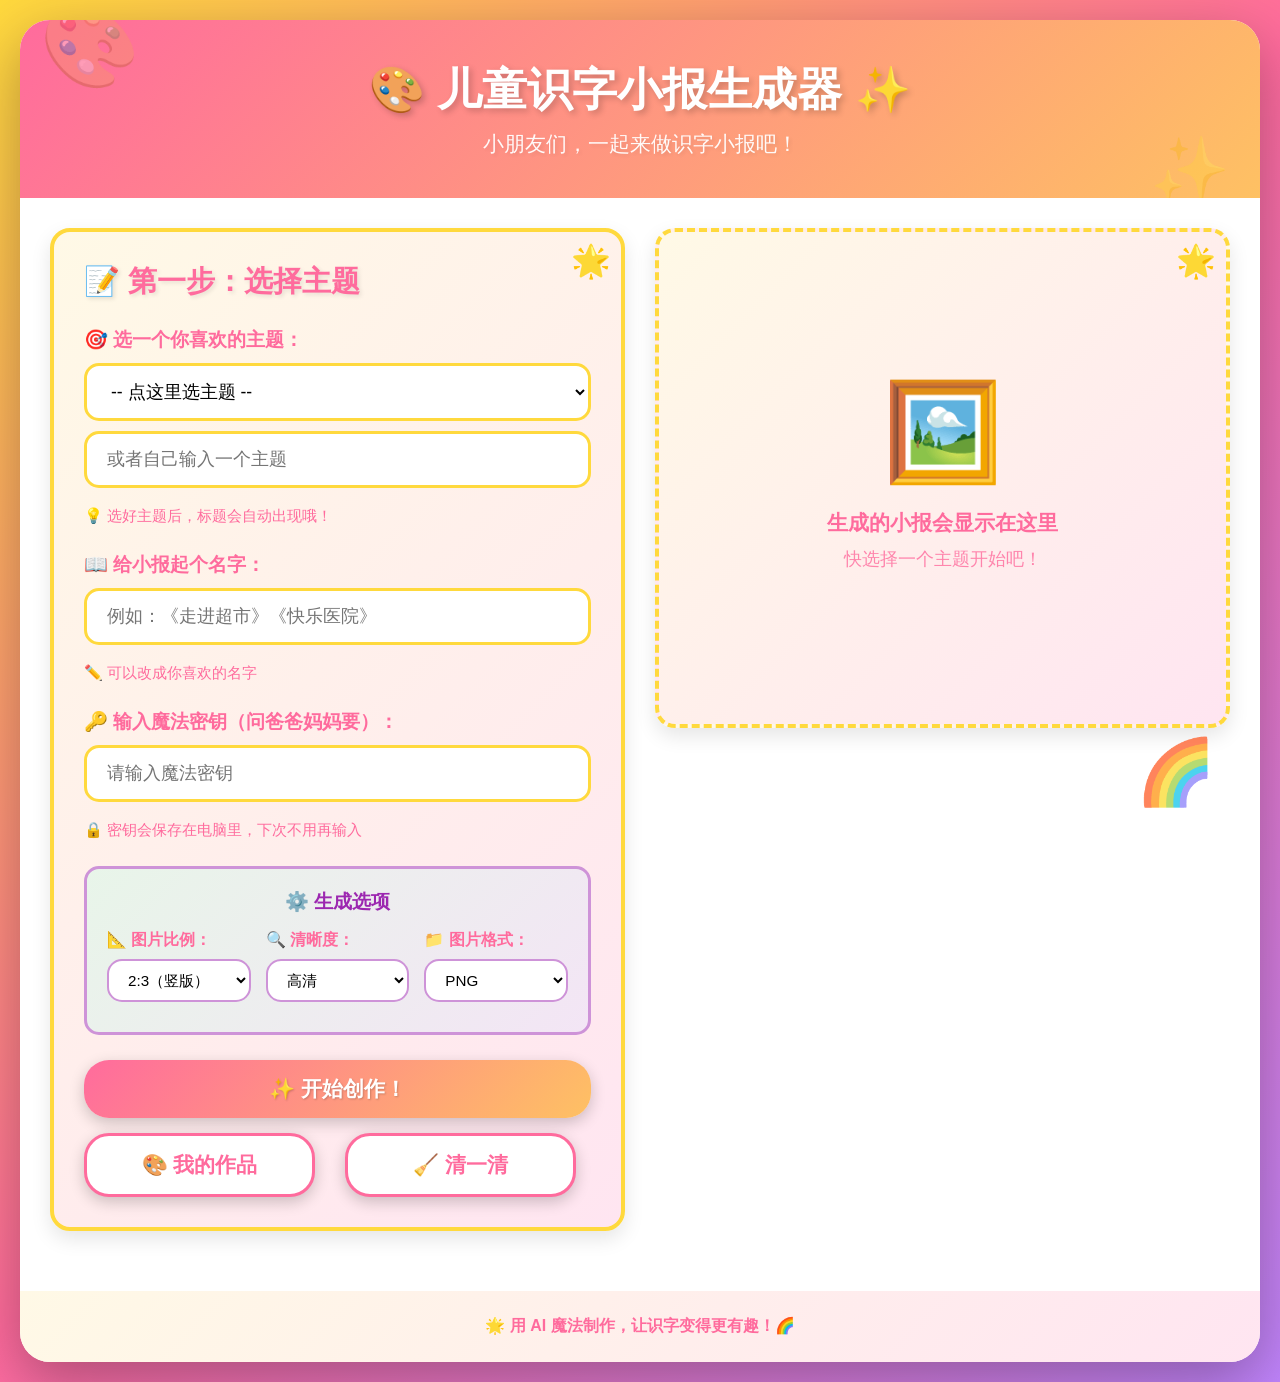
<file: index.html>
<!DOCTYPE html>
<html lang="zh-CN">
<head>
    <meta charset="UTF-8">
    <meta name="viewport" content="width=device-width, initial-scale=1.0">
    <title>儿童识字小报生成器</title>
    <link rel="stylesheet" href="css/style.css">
</head>
<body>
    <div class="container">
        <header>
            <h1>🎨 儿童识字小报生成器 ✨</h1>
            <p class="subtitle">小朋友们，一起来做识字小报吧！</p>
        </header>

        <main>
            <div class="main-content">
                <!-- 左侧：输入和控制区 -->
                <div class="left-panel">
                    <!-- 输入表单 -->
                    <section class="input-section">
                        <h2>📝 第一步：选择主题</h2>
                        <div class="form-group">
                            <label for="themeSelect">🎯 选一个你喜欢的主题：</label>
                            <select id="themeSelect">
                                <option value="">-- 点这里选主题 --</option>
                            </select>
                            <input type="text" id="theme" placeholder="或者自己输入一个主题" required>
                            <small>💡 选好主题后，标题会自动出现哦！</small>
                        </div>
                        <div class="form-group">
                            <label for="title">📖 给小报起个名字：</label>
                            <input type="text" id="title" placeholder="例如：《走进超市》《快乐医院》" required>
                            <small>✏️ 可以改成你喜欢的名字</small>
                        </div>
                        <div class="form-group">
                            <label for="apiKey">🔑 输入魔法密钥（问爸爸妈妈要）：</label>
                            <input type="password" id="apiKey" placeholder="请输入魔法密钥" required>
                            <small>🔒 密钥会保存在电脑里，下次不用再输入</small>
                        </div>

                        <!-- 生成选项 -->
                        <div class="options-section">
                            <h3>⚙️ 生成选项</h3>
                            <div class="options-grid">
                                <div class="form-group">
                                    <label for="aspectRatio">📐 图片比例：</label>
                                    <select id="aspectRatio">
                                        <option value="2:3" selected>2:3（竖版）</option>
                                        <option value="3:4">3:4</option>
                                        <option value="1:1">1:1（方形）</option>
                                        <option value="4:3">4:3（横版）</option>
                                        <option value="16:9">16:9（宽屏）</option>
                                    </select>
                                </div>
                                <div class="form-group">
                                    <label for="resolution">🔍 清晰度：</label>
                                    <select id="resolution">
                                        <option value="1K">普通（快）</option>
                                        <option value="2K" selected>高清</option>
                                        <option value="4K">超清（慢）</option>
                                    </select>
                                </div>
                                <div class="form-group">
                                    <label for="outputFormat">📁 图片格式：</label>
                                    <select id="outputFormat">
                                        <option value="png" selected>PNG</option>
                                        <option value="jpg">JPG</option>
                                    </select>
                                </div>
                            </div>
                        </div>

                        <button id="generateBtn" class="btn-primary btn-full">✨ 开始创作！</button>
                        <div class="button-group">
                            <button id="myWorksBtn" class="btn-secondary">🎨 我的作品</button>
                            <button id="clearCacheBtn" class="btn-secondary">🧹 清一清</button>
                        </div>
                    </section>

                    <!-- 状态显示 -->
                    <section class="status-section" id="statusSection" style="display: none;">
                        <h2>⏳ 正在努力制作中...</h2>
                        <div class="status-content">
                            <div class="spinner" id="spinner"></div>
                            <p id="statusText">准备中...</p>
                        </div>
                    </section>

                    <!-- 提示词预览 -->
                    <section class="prompt-section" id="promptSection" style="display: none;">
                        <h2>📄 看看我们给 AI 的指令</h2>
                        <div class="prompt-preview">
                            <pre id="promptPreview"></pre>
                        </div>
                        <button id="copyPromptBtn" class="btn-secondary">📋 复制指令</button>
                    </section>
                </div>

                <!-- 右侧：图片预览区 -->
                <div class="right-panel">
                    <!-- 图片展示 -->
                    <section class="image-section" id="imageSection" style="display: none;">
                        <h2>🎉 你的识字小报做好啦！</h2>
                        <div class="image-container">
                            <img id="resultImage" alt="生成的识字小报">
                        </div>
                        <div class="image-actions">
                            <button id="downloadBtn" class="btn-primary">💾 保存图片</button>
                            <button id="newTaskBtn" class="btn-secondary">🔄 再来一张</button>
                        </div>
                    </section>

                    <!-- 占位提示 -->
                    <section class="placeholder-section" id="placeholderSection">
                        <div class="placeholder-content">
                            <div class="placeholder-icon">🖼️</div>
                            <p>生成的小报会显示在这里</p>
                            <p class="placeholder-hint">快选择一个主题开始吧！</p>
                        </div>
                    </section>
                </div>
            </div>
        </main>

        <footer>
            <p>🌟 用 AI 魔法制作，让识字变得更有趣！🌈</p>
        </footer>
    </div>

    <script src="js/vocabulary.js"></script>
    <script src="js/prompt-generator.js"></script>
    <script src="js/api.js"></script>
    <script src="js/storage.js"></script>
    <script src="js/app.js"></script>
</body>
</html>
</file>
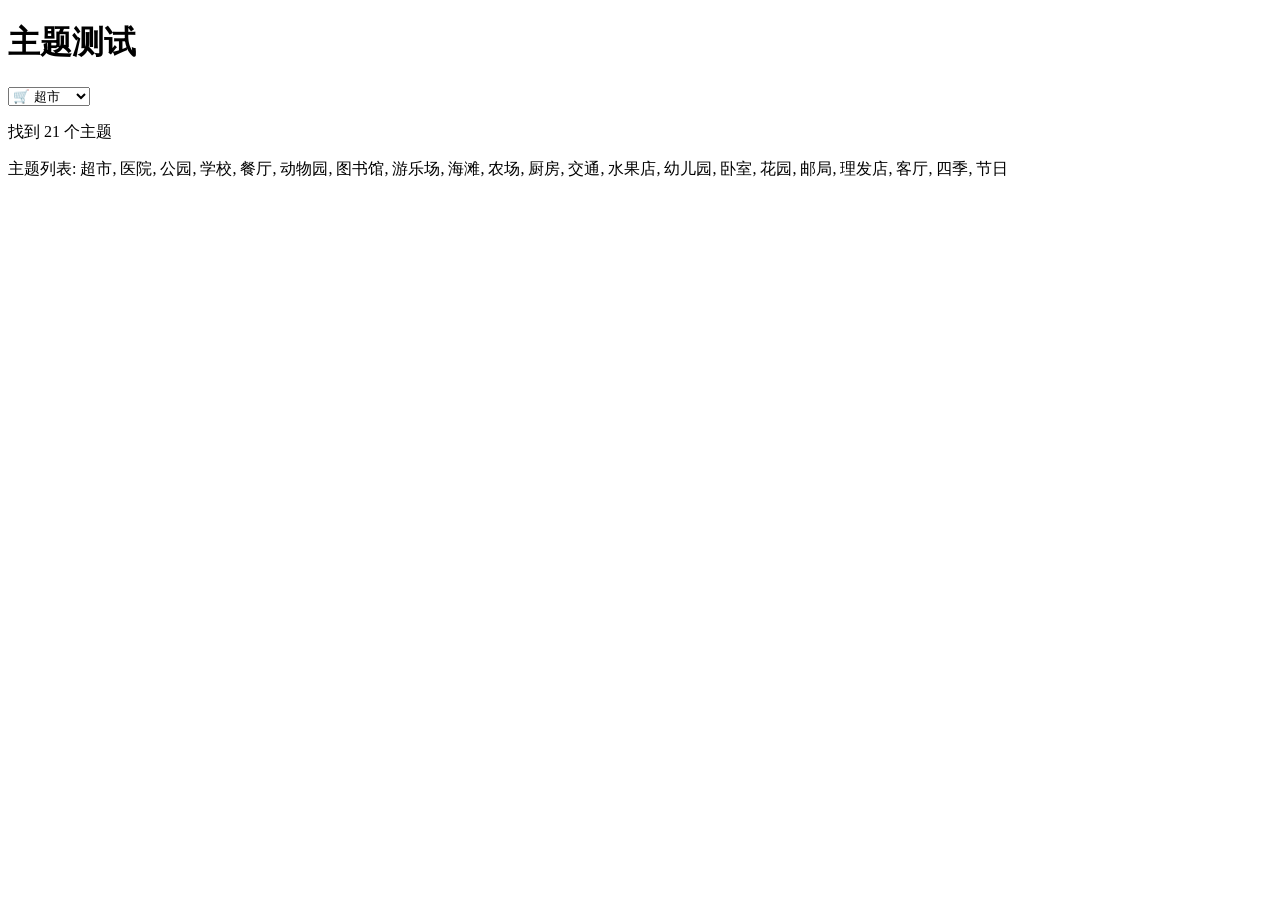
<file: test.html>
<!DOCTYPE html>
<html>
<head>
    <meta charset="UTF-8">
    <title>测试</title>
</head>
<body>
    <h1>主题测试</h1>
    <select id="test"></select>
    <div id="output"></div>

    <script src="js/vocabulary.js"></script>
    <script>
        console.log('vocabularyDatabase:', vocabularyDatabase);
        console.log('可用主题:', getAvailableThemes());

        const select = document.getElementById('test');
        const themes = getAvailableThemes();

        themes.forEach(theme => {
            const vocabulary = vocabularyDatabase[theme];
            const option = document.createElement('option');
            option.value = theme;
            option.textContent = `${vocabulary.icon} ${theme}`;
            select.appendChild(option);
        });

        document.getElementById('output').innerHTML = `
            <p>找到 ${themes.length} 个主题</p>
            <p>主题列表: ${themes.join(', ')}</p>
        `;
    </script>
</body>
</html>
</file>
<file: css/style.css>
* {
    margin: 0;
    padding: 0;
    box-sizing: border-box;
}

body {
    font-family: 'Comic Sans MS', 'Microsoft YaHei', '微软雅黑', sans-serif;
    background: linear-gradient(135deg, #FFD93D 0%, #FF6B9D 50%, #C084FC 100%);
    min-height: 100vh;
    padding: 20px;
    position: relative;
    overflow-x: hidden;
}

/* 可爱的背景装饰 */
body::before {
    content: '⭐';
    position: fixed;
    font-size: 3em;
    top: 10%;
    left: 5%;
    animation: twinkle 2s infinite;
    opacity: 0.6;
    pointer-events: none;
}

body::after {
    content: '🌈';
    position: fixed;
    font-size: 4em;
    bottom: 10%;
    right: 5%;
    animation: float 3s ease-in-out infinite;
    opacity: 0.7;
    pointer-events: none;
}

@keyframes twinkle {
    0%, 100% { transform: scale(1); opacity: 0.6; }
    50% { transform: scale(1.2); opacity: 1; }
}

@keyframes float {
    0%, 100% { transform: translateY(0px); }
    50% { transform: translateY(-20px); }
}

.container {
    max-width: 1600px;
    margin: 0 auto;
    background: white;
    border-radius: 30px;
    box-shadow: 0 20px 60px rgba(0, 0, 0, 0.3);
    overflow: hidden;
    position: relative;
}

header {
    background: linear-gradient(135deg, #FF6B9D 0%, #FEC163 100%);
    color: white;
    padding: 40px 30px;
    text-align: center;
    position: relative;
    overflow: hidden;
}

header::before {
    content: '🎨';
    position: absolute;
    font-size: 5em;
    top: -20px;
    left: 20px;
    opacity: 0.3;
    animation: rotate 10s linear infinite;
    pointer-events: none;
}

header::after {
    content: '✨';
    position: absolute;
    font-size: 4em;
    bottom: -10px;
    right: 30px;
    opacity: 0.3;
    animation: bounce 2s ease-in-out infinite;
    pointer-events: none;
}

@keyframes rotate {
    from { transform: rotate(0deg); }
    to { transform: rotate(360deg); }
}

@keyframes bounce {
    0%, 100% { transform: translateY(0); }
    50% { transform: translateY(-15px); }
}

header h1 {
    font-size: 2.8em;
    margin-bottom: 10px;
    text-shadow: 3px 3px 6px rgba(0, 0, 0, 0.2);
    font-weight: bold;
}

.subtitle {
    font-size: 1.3em;
    opacity: 0.95;
    text-shadow: 2px 2px 4px rgba(0, 0, 0, 0.1);
}

main {
    padding: 30px;
}

.main-content {
    display: grid;
    grid-template-columns: 1fr 1fr;
    gap: 30px;
    align-items: start;
}

.left-panel {
    display: flex;
    flex-direction: column;
    gap: 30px;
}

.right-panel {
    position: sticky;
    top: 30px;
}

/* 占位提示 */
.placeholder-section {
    padding: 60px 30px;
    background: linear-gradient(135deg, #FFF9E6 0%, #FFE5F1 100%);
    border-radius: 20px;
    border: 4px dashed #FFD93D;
    text-align: center;
    min-height: 500px;
    display: flex;
    align-items: center;
    justify-content: center;
}

.placeholder-content {
    color: #FF6B9D;
}

.placeholder-icon {
    font-size: 6em;
    margin-bottom: 20px;
    animation: float 3s ease-in-out infinite;
}

.placeholder-content p {
    font-size: 1.3em;
    font-weight: bold;
    margin-bottom: 10px;
}

.placeholder-hint {
    font-size: 1.1em !important;
    opacity: 0.8;
    font-weight: normal !important;
}

section {
    margin-bottom: 30px;
    padding: 30px;
    background: linear-gradient(135deg, #FFF9E6 0%, #FFE5F1 100%);
    border-radius: 20px;
    border: 4px solid #FFD93D;
    box-shadow: 0 8px 20px rgba(0, 0, 0, 0.1);
    position: relative;
}

section::before {
    content: '🌟';
    position: absolute;
    top: 10px;
    right: 10px;
    font-size: 2em;
    animation: twinkle 2s infinite;
    pointer-events: none;
}

h2 {
    color: #FF6B9D;
    margin-bottom: 25px;
    font-size: 1.8em;
    text-shadow: 2px 2px 4px rgba(0, 0, 0, 0.1);
    font-weight: bold;
}

.form-group {
    margin-bottom: 25px;
}

label {
    display: block;
    margin-bottom: 10px;
    color: #FF6B9D;
    font-weight: bold;
    font-size: 1.2em;
}

select,
input[type="text"],
input[type="password"] {
    width: 100%;
    padding: 15px 20px;
    border: 3px solid #FFD93D;
    border-radius: 15px;
    font-size: 1.1em;
    transition: all 0.3s;
    margin-bottom: 10px;
    font-family: 'Microsoft YaHei', '微软雅黑', sans-serif;
    background: white;
}

select:focus,
input[type="text"]:focus,
input[type="password"]:focus {
    outline: none;
    border-color: #FF6B9D;
    box-shadow: 0 0 15px rgba(255, 107, 157, 0.3);
    transform: scale(1.02);
}

small {
    display: block;
    margin-top: 8px;
    color: #FF6B9D;
    font-size: 0.95em;
    font-weight: normal;
}

.btn-full {
    width: 100%;
    margin-bottom: 15px;
}

.button-group {
    display: flex;
    gap: 15px;
    flex-wrap: wrap;
}

.button-group .btn-secondary {
    flex: 1;
    min-width: 140px;
    white-space: nowrap;
}

.btn-primary,
.btn-secondary {
    padding: 15px 40px;
    border: none;
    border-radius: 25px;
    font-size: 1.3em;
    font-weight: bold;
    cursor: pointer;
    transition: all 0.3s;
    margin-right: 15px;
    box-shadow: 0 5px 15px rgba(0, 0, 0, 0.2);
    font-family: 'Comic Sans MS', 'Microsoft YaHei', '微软雅黑', sans-serif;
    text-align: center;
    display: inline-flex;
    align-items: center;
    justify-content: center;
}

.btn-primary {
    background: linear-gradient(135deg, #FF6B9D 0%, #FEC163 100%);
    color: white;
    text-shadow: 1px 1px 2px rgba(0, 0, 0, 0.2);
}

.btn-primary:hover {
    transform: translateY(-3px) scale(1.05);
    box-shadow: 0 8px 20px rgba(255, 107, 157, 0.4);
}

.btn-primary:active {
    transform: translateY(-1px) scale(1.02);
}

.btn-primary:disabled {
    background: #ccc;
    cursor: not-allowed;
    transform: none;
}

.btn-secondary {
    background: white;
    color: #FF6B9D;
    border: 3px solid #FF6B9D;
}

.btn-secondary:hover {
    background: #FF6B9D;
    color: white;
    transform: translateY(-3px) scale(1.05);
}

.status-section {
    text-align: center;
}

.status-content {
    display: flex;
    flex-direction: column;
    align-items: center;
    gap: 20px;
}

.spinner {
    width: 60px;
    height: 60px;
    border: 6px solid #FFE5F1;
    border-top: 6px solid #FF6B9D;
    border-radius: 50%;
    animation: spin 1s linear infinite;
}

@keyframes spin {
    0% { transform: rotate(0deg); }
    100% { transform: rotate(360deg); }
}

#statusText {
    font-size: 1.3em;
    color: #FF6B9D;
    font-weight: bold;
}

.prompt-preview {
    background: white;
    border: 3px solid #FFD93D;
    border-radius: 15px;
    padding: 25px;
    max-height: 400px;
    overflow-y: auto;
    margin-bottom: 20px;
    box-shadow: inset 0 2px 10px rgba(0, 0, 0, 0.05);
}

.prompt-preview pre {
    white-space: pre-wrap;
    word-wrap: break-word;
    font-family: 'Microsoft YaHei', '微软雅黑', monospace;
    font-size: 0.95em;
    line-height: 1.8;
    color: #333;
}

.image-container {
    text-align: center;
    margin-bottom: 25px;
    padding: 20px;
    background: white;
    border-radius: 15px;
}

.image-container img {
    max-width: 100%;
    height: auto;
    border-radius: 15px;
    box-shadow: 0 10px 30px rgba(0, 0, 0, 0.2);
    border: 5px solid #FFD93D;
}

.image-actions {
    display: flex;
    justify-content: center;
    gap: 15px;
    flex-wrap: wrap;
}

/* 选项区域样式 */
.options-section {
    background: linear-gradient(135deg, #E8F5E9 0%, #F3E5F5 100%);
    border-radius: 15px;
    padding: 20px;
    margin-bottom: 25px;
    border: 3px solid #CE93D8;
}

.options-section h3 {
    color: #9C27B0;
    margin-bottom: 15px;
    font-size: 1.2em;
    text-align: center;
}

.options-grid {
    display: grid;
    grid-template-columns: repeat(3, 1fr);
    gap: 15px;
}

.options-grid .form-group {
    margin-bottom: 0;
}

.options-grid label {
    font-size: 1em;
    margin-bottom: 8px;
}

.options-grid select {
    padding: 10px 15px;
    font-size: 0.95em;
    border: 2px solid #CE93D8;
}

footer {
    background: linear-gradient(135deg, #FFF9E6 0%, #FFE5F1 100%);
    padding: 25px;
    text-align: center;
    color: #FF6B9D;
    font-size: 1em;
    font-weight: bold;
}

/* 滚动条美化 */
.prompt-preview::-webkit-scrollbar {
    width: 10px;
}

.prompt-preview::-webkit-scrollbar-track {
    background: #FFE5F1;
    border-radius: 10px;
}

.prompt-preview::-webkit-scrollbar-thumb {
    background: #FF6B9D;
    border-radius: 10px;
}

.prompt-preview::-webkit-scrollbar-thumb:hover {
    background: #FEC163;
}

/* 响应式设计 */
@media (max-width: 768px) {
    body {
        padding: 10px;
    }

    header h1 {
        font-size: 2.2em;
    }

    .subtitle {
        font-size: 1.1em;
    }

    main {
        padding: 20px;
    }

    .main-content {
        grid-template-columns: 1fr;
        gap: 20px;
    }

    .right-panel {
        position: static;
    }

    .placeholder-section {
        min-height: 300px;
        padding: 40px 20px;
    }

    .placeholder-icon {
        font-size: 4em;
    }

    section {
        padding: 20px;
    }

    h2 {
        font-size: 1.5em;
    }

    .image-actions {
        flex-direction: column;
    }

    .btn-primary,
    .btn-secondary {
        width: 100%;
        margin-right: 0;
        margin-bottom: 15px;
    }

    .options-grid {
        grid-template-columns: 1fr;
    }
}

/* 添加一些可爱的悬浮装饰 */
.floating-decoration {
    position: fixed;
    font-size: 2em;
    opacity: 0.4;
    pointer-events: none;
    animation: float 4s ease-in-out infinite;
}
</file>
